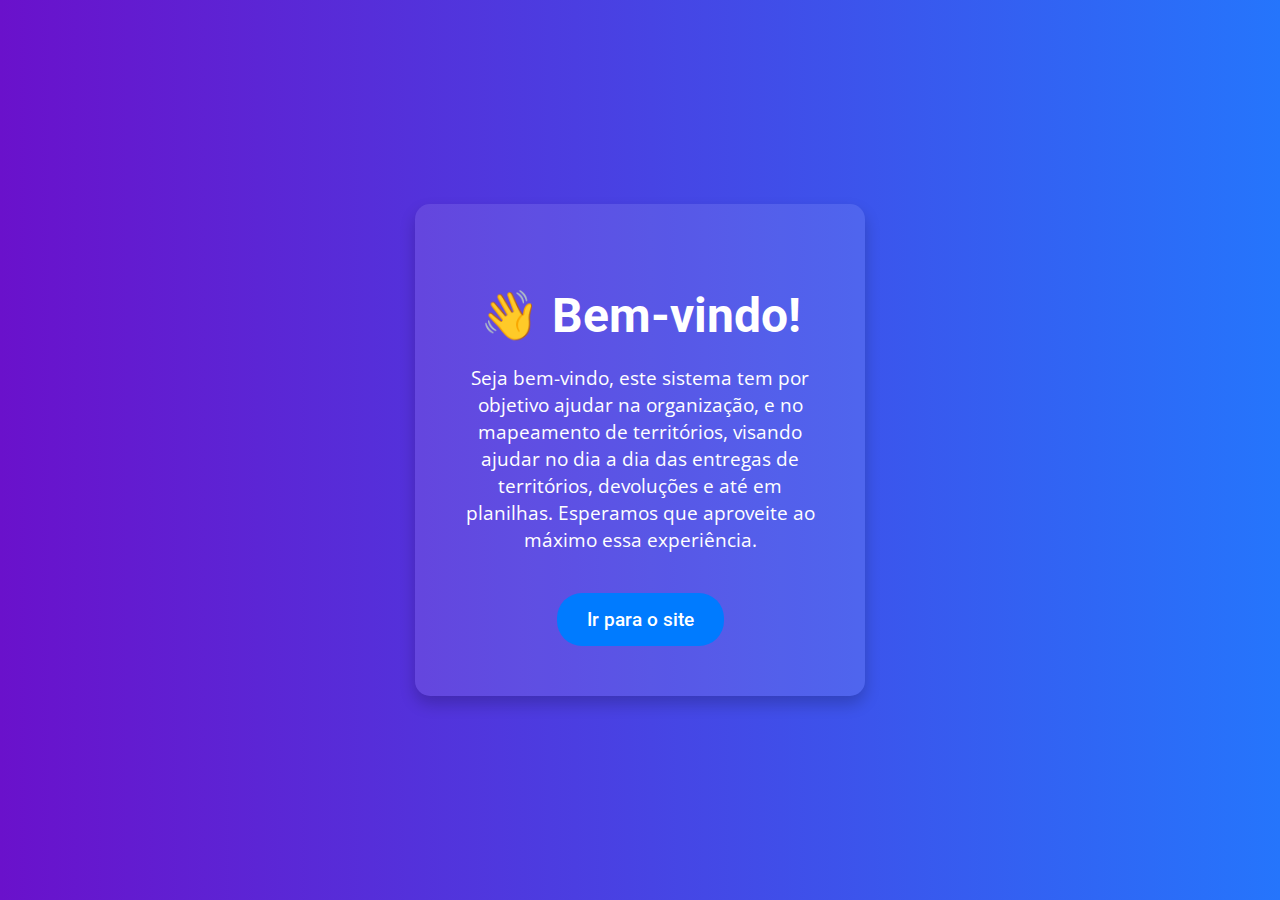
<file: index.html>
<!DOCTYPE html>
<html lang="pt-BR">
<head>
    <meta charset="UTF-8">
    <meta name="viewport" content="width=device-width, initial-scale=1.0">
    <title>Página de Entrada</title>
    <style>
        @keyframes fadeIn {
            from {
                opacity: 0;
                transform: translateY(20px);
            }
            to {
                opacity: 1;
                transform: translateY(0);
            }
        }

        body {
            display: flex;
            justify-content: center;
            align-items: center;
            height: 100vh;
            background: linear-gradient(to right, #6a11cb, #2575fc);
            font-family: 'Poppins', Arial, sans-serif;
            margin: 0;
            padding: 0;
        }

        .card {
            background: rgba(255, 255, 255, 0.1);
            border-radius: 15px;
            box-shadow: 0 8px 16px rgba(0, 0, 0, 0.2);
            padding: 50px;
            width: 350px;
            text-align: center;
            transition: 0.3s;
            animation: fadeIn 1s ease-in-out;
        }

        .card:hover {
            transform: translateY(-5px);
        }

        .toggle {
            display: flex;
            justify-content: space-between;
            margin-bottom: 25px;
            background: #f7f7f7;
            padding: 10px;
            border-radius: 10px;
        }

        .toggle button {
            background: none;
            border: none;
            padding: 12px 20px;
            cursor: pointer;
            font-size: 18px;
            transition: 0.3s;
            border-radius: 10px;
            font-weight: 600;
        }

        .toggle button.active {
            background-color: #007BFF;
            color: white;
            border-radius: 10px;
            box-shadow: 0 4px 12px rgba(0, 123, 255, 0.3);
        }

        .form-container form {
            display: none;
        }

        .form-container form.active {
            display: block;
        }

        label {
            display: block;
            margin-bottom: 8px;
            text-align: left;
            font-weight: 500;
        }

        input {
            width: 100%;
            padding: 12px;
            margin-bottom: 15px;
            border: 1px solid #ddd;
            border-radius: 8px;
            font-size: 16px;
            transition: 0.3s;
        }

        input:focus {
            border-color: #007BFF;
            box-shadow: 0 0 8px rgba(0, 123, 255, 0.2);
        }

        button[type="submit"] {
            background-color: #007BFF;
            color: white;
            border: none;
            padding: 12px 20px;
            border-radius: 8px;
            cursor: pointer;
            transition: 0.3s;
            font-size: 18px;
            font-weight: 600;
        }

        button[type="submit"]:hover {
            background-color: #0056b3;
        }

        button[type="submit"]:active {
            transform: translateY(2px);
        }

        .card h2 {
            position: absolute;
            top: 20px;
            left: 0;
            right: 0;
            margin: 0 auto;
            font-size: 24px; /* Tamanho da fonte do h2 */
        }

        /* Novo estilo para texto e botão */
        h1 {
            font-size: 3em;
            margin-bottom: 20px;
            color: #fff;
            font-family: 'Roboto', sans-serif;
            font-weight: 700;
            animation: fadeIn 1s ease-in-out 0.5s;
        }
        p {
            font-size: 1.2em;
            margin-bottom: 40px;
            color: #fff;
            font-family: 'Open Sans', sans-serif;
            font-weight: 400;
            animation: fadeIn 1s ease-in-out 1s;
        }
        .btn {
            display: inline-block;
            padding: 15px 30px;
            font-size: 1.2em;
            color: #fff;
            background-color: #007BFF;
            border: none;
            border-radius: 25px;
            text-decoration: none;
            cursor: pointer;
            transition: background-color 0.3s ease, transform 0.3s ease;
            font-family: 'Roboto', sans-serif;
            font-weight: 500;
            animation: fadeIn 1s ease-in-out 1.5s;
        }
        .btn:hover {
            background-color: #0056b3;
            transform: scale(1.05);
        }
    </style>
    <link href="https://fonts.googleapis.com/css2?family=Open+Sans:wght@400&family=Roboto:wght@500;700&display=swap" rel="stylesheet">
</head>
<body>
    <div class="card">
        <h1>&#128075; Bem-vindo!</h1>
        <p>Seja bem-vindo, este sistema tem por objetivo ajudar na organização, e no mapeamento de territórios, visando ajudar no dia a dia das entregas de territórios, devoluções e até em planilhas. Esperamos que aproveite ao máximo essa experiência.</p>
        <a href="login.php" class="btn">Ir para o site</a>
    </div>
</body>
</html>
</file>
